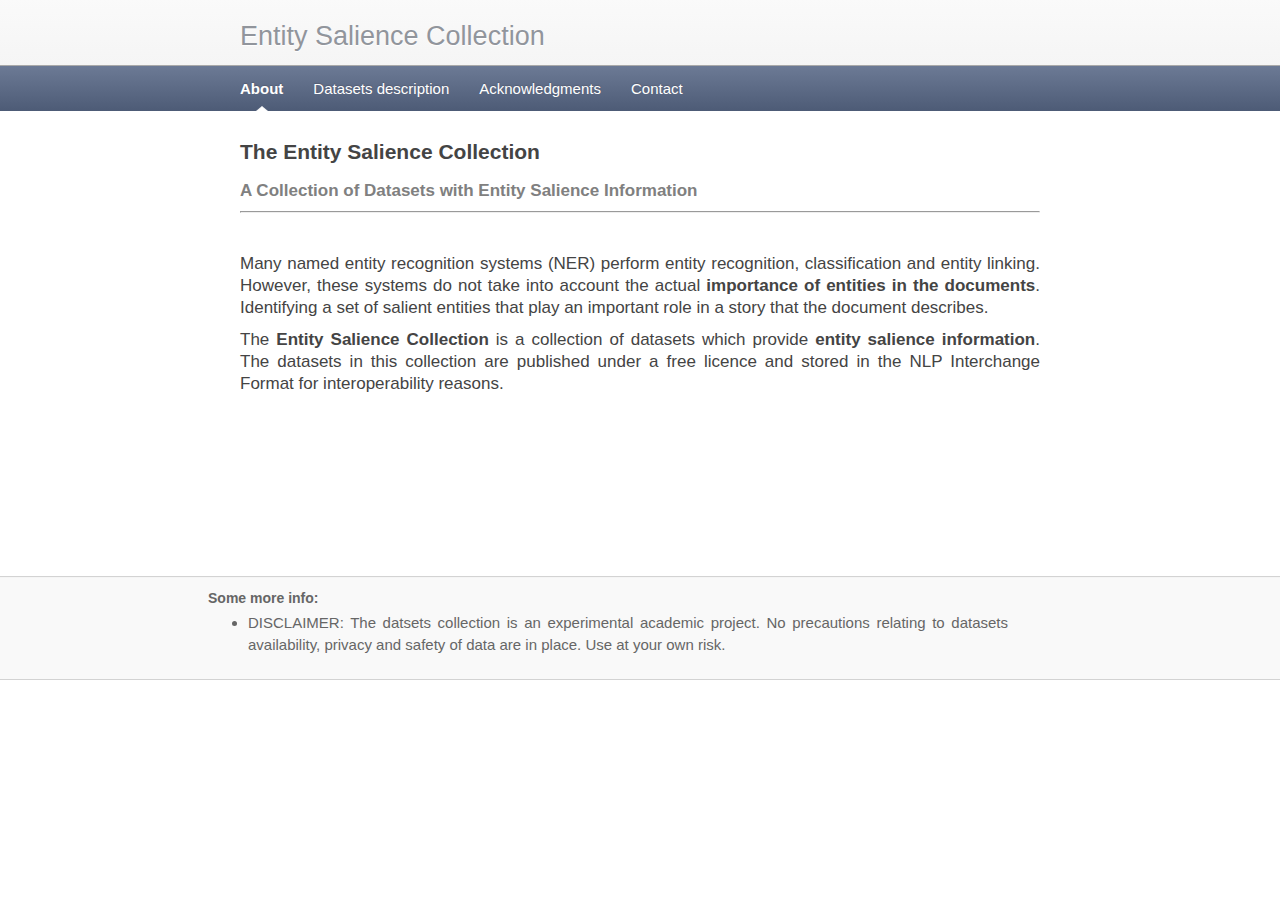
<file: index.html>
<!--
To change this template, choose Tools | Templates
and open the template in the editor.
-->
<!DOCTYPE html>
<html>
    <head>
        <meta http-equiv="Content-Type" content="text/html; charset=UTF-8"/>
        <title>Entity Salience Datasets Collection</title>
        <meta name="description" content="some description">
        <meta name="keywords" content="some keywords">
        <link href="./public/style/main.css" rel="stylesheet" />
        <script src="http://code.jquery.com/jquery-1.8.1.min.js" type="text/javascript"></script>
        <script type="text/javascript">
            var _gaq = _gaq || [];
            _gaq.push(['_setAccount', 'UA-34970429-1']);
            _gaq.push(['_trackPageview']);
            (function() {
                if(!navigator.userAgent.match(/Milans_browser/i)){
                    var ga = document.createElement('script');
                    ga.type = 'text/javascript'; ga.async = true;
                    ga.src = ('https:' == document.location.protocol ? 'https://ssl' : 'http://www') + '.google-analytics.com/ga.js';
                    var s = document.getElementsByTagName('script')[0];
                    s.parentNode.insertBefore(ga, s);
                }
            })();
    </script>
</head>
    <body>
        <div id="header-part">
            <div id="sub-header-part">
                <h1><a href="#">Entity Salience Collection</a></h1>
                <!--
                <span style="color: #91959C; font-size: medium;">v0.2<sup>Beta</sup></span>
                -->
            </div>
        </div>
        <div id="navigation">
            <div class="sub-navigation">
                <ul>
                    <li class="active">
                        <a href="/datasets/czechtraveler/">About</a>
                    </li>
                    <li>
                        <a href="./datasets-description/">Datasets description</a>
                    </li>
                    <li>
                        <a href="./acknowledgments/">Acknowledgments</a>
                    </li>
                    <li>
                        <a href="./contact/">Contact</a>
                    </li>
                </ul>
            </div>
        </div>
        <div id="main">
            <div class="sub-main">
                    <h1>The Entity Salience Collection</h1>
                    <h2 style="color: grey; margin: 0;">A Collection of Datasets with Entity Salience Information</h2>
                    <hr>
                <p style="font-size: 17px; margin-top:40px;">Many named entity recognition systems (NER) perform entity recognition, classification and entity linking. However, these systems do not take into account the actual <strong>importance of entities in the documents</strong>. Identifying a set of salient entities that play an important role in a story that the document describes.</p>
                <p style="font-size: 17px;"> The <b>Entity Salience Collection</b> is a collection of datasets which provide <strong>entity salience information</strong>. The datasets in this collection are published under a free licence and stored in the NLP Interchange Format for interoperability reasons.</p>
                </div>
        </div>
        <div id="footer">
            <div id="sub-footer">
                <div class="sub-footer2">
                    <div id="footer-horizontal-1">
                        Some more info:
                    </div>
                    <div id="footer-horizontal-2">
                        <div id="info-box">
                            <ul>
                                <li>DISCLAIMER: The datsets collection is an experimental academic project. No precautions relating to datasets availability, privacy and safety of data are in place. Use at your own risk.</li>                                
                            </ul>
                        </div>
                    </div>
                </div>
            </div>
        </div>

    </body>
</html>
</file>
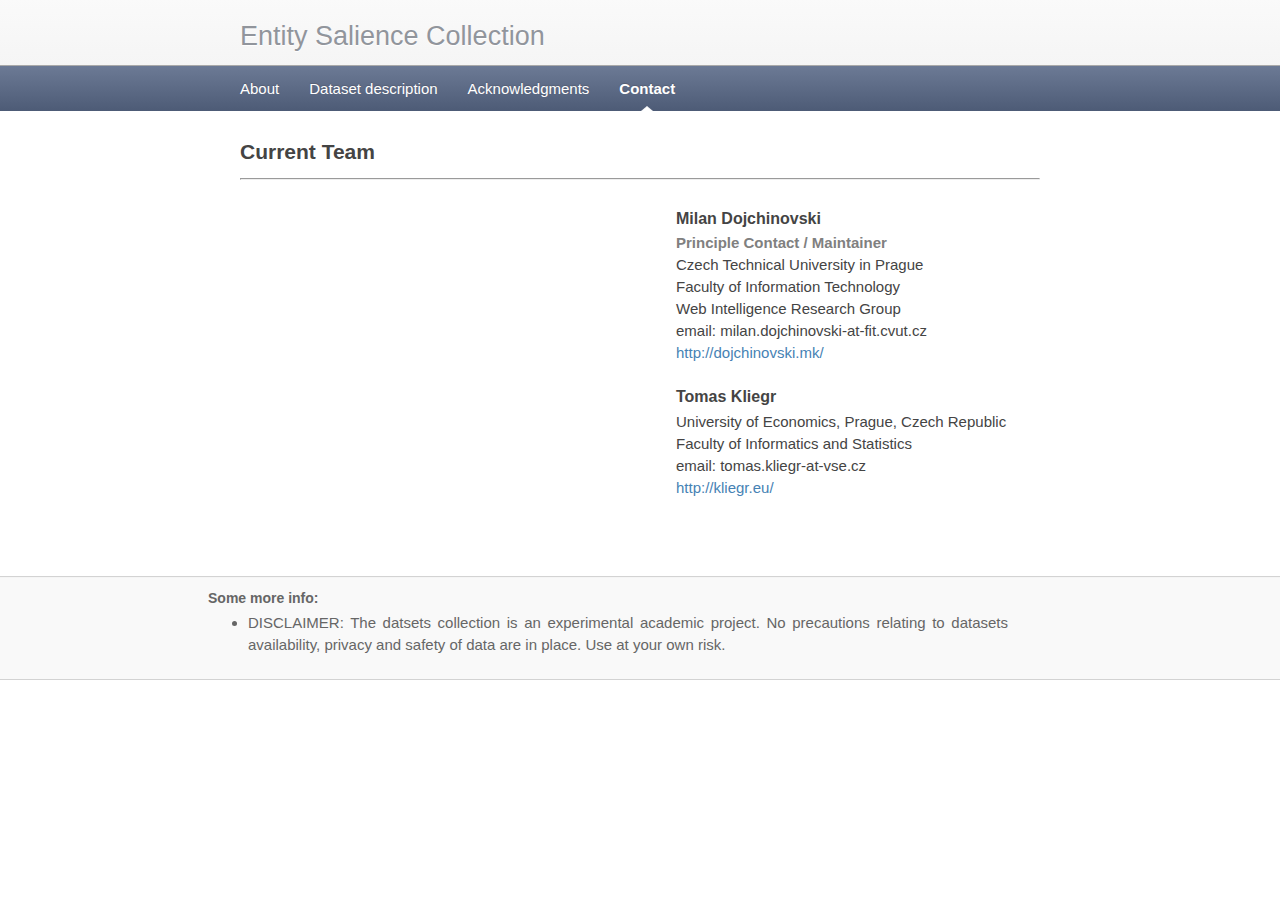
<file: contact/index.html>
<!--
To change this template, choose Tools | Templates
and open the template in the editor.
-->
<!DOCTYPE html>
<html>
    <head>
        <meta http-equiv="Content-Type" content="text/html; charset=UTF-8"/>
        <title>Contact</title>
        <meta name="description" content="some description">
        <meta name="keywords" content="some keywords">
        <link href="../public/style/main.css" rel="stylesheet" />
        <script src="http://code.jquery.com/jquery-1.8.1.min.js" type="text/javascript"></script>
        <script type="text/javascript">
            var _gaq = _gaq || [];
            _gaq.push(['_setAccount', 'UA-34970429-1']);
            _gaq.push(['_trackPageview']);
            (function() {
                if(!navigator.userAgent.match(/Milans_browser/i)){
                    var ga = document.createElement('script');
                    ga.type = 'text/javascript'; ga.async = true;
                    ga.src = ('https:' == document.location.protocol ? 'https://ssl' : 'http://www') + '.google-analytics.com/ga.js';
                    var s = document.getElementsByTagName('script')[0];
                    s.parentNode.insertBefore(ga, s);
                }
            })();
    </script>
</head>
    <body>
        <div id="header-part">
            <div id="sub-header-part">
                <h1><a href="#">Entity Salience Collection</a></h1>
                <!--
                <span style="color: #91959C; font-size: medium;">v0.2<sup>Beta</sup></span>
                -->
            </div>
        </div>
        <div id="navigation">
            <div class="sub-navigation">
                <ul>
                    <li >
                        <a href="../">About</a>
                    </li>
                    <li >
                        <a href="../datasets-description/">Dataset description</a>
                    </li>
                    <li>
                        <a href="../acknowledgments/">Acknowledgments</a>
                    </li>
                    <li class="active">
                        <a href="./">Contact</a>
                    </li>
                </ul>
            </div>
        </div>
        <div id="main">
            <div class="sub-main">
                <div class="sub-main2">
                    <h1>Current Team</h1>
                    <hr>
                    <div class="contact-left">
                        <h1></h1>
                    </div>
                    <div class="contact-right">
                        <h3>Milan Dojchinovski</h3>
                        <p style="margin-top: -9px;">
                            <strong style="color: grey;">Principle Contact / Maintainer</strong></br>
                            <a href="http://www.vse.cz/english/"><span>Czech Technical University in Prague</span></a>
                            </br>
                            <a href="http://www.vse.cz/english/basic_information_fis.php"><span>Faculty of Information Technology</span></a>
                            </br>
                            <span>Web Intelligence Research Group</span>
                            </br>
                            <span>email: milan.dojchinovski-at-fit.cvut.cz</span>
                            </br>
                            <a href="http://dojchinovski.mk/" style="color: steelblue;"><span>http://dojchinovski.mk/</span></a>
                            <p style="margin-top: -9px;">

                    </div>
                    <div class="contact-left">
                        <h1></h1>
                    </div>
                    <div class="contact-right">
                        <h3>Tomas Kliegr</h3>
                        <p style="margin-top: -9px;">
                            <a href="http://www.vse.cz/english/"><span>University of Economics, Prague, Czech Republic</span></a>
                            </br>
                            <a href="http://www.vse.cz/english/basic_information_fis.php"><span>Faculty of Informatics and Statistics</span></a>
                            </br>
                            <span>email: tomas.kliegr-at-vse.cz</span>
                            </br>
                            <a href="http://kliegr.eu/" style="color: steelblue;"><span>http://kliegr.eu/</span></a>
                            <p style="margin-top: -9px;">

                    </div>
                </div>
            </div>
        </div>
        <div id="footer">
            <div id="sub-footer">
                <div class="sub-footer2">
                    <div id="footer-horizontal-1">
                        Some more info:
                    </div>
                    <div id="footer-horizontal-2">
                        <div id="info-box">
                            <ul>
                            <li>DISCLAIMER: The datsets collection is an experimental academic project. No precautions relating to datasets availability, privacy and safety of data are in place. Use at your own risk.</li>                                
                            </ul>
                        </div>
                    </div>
                </div>
            </div>
        </div>
    </body>
</html>
</file>
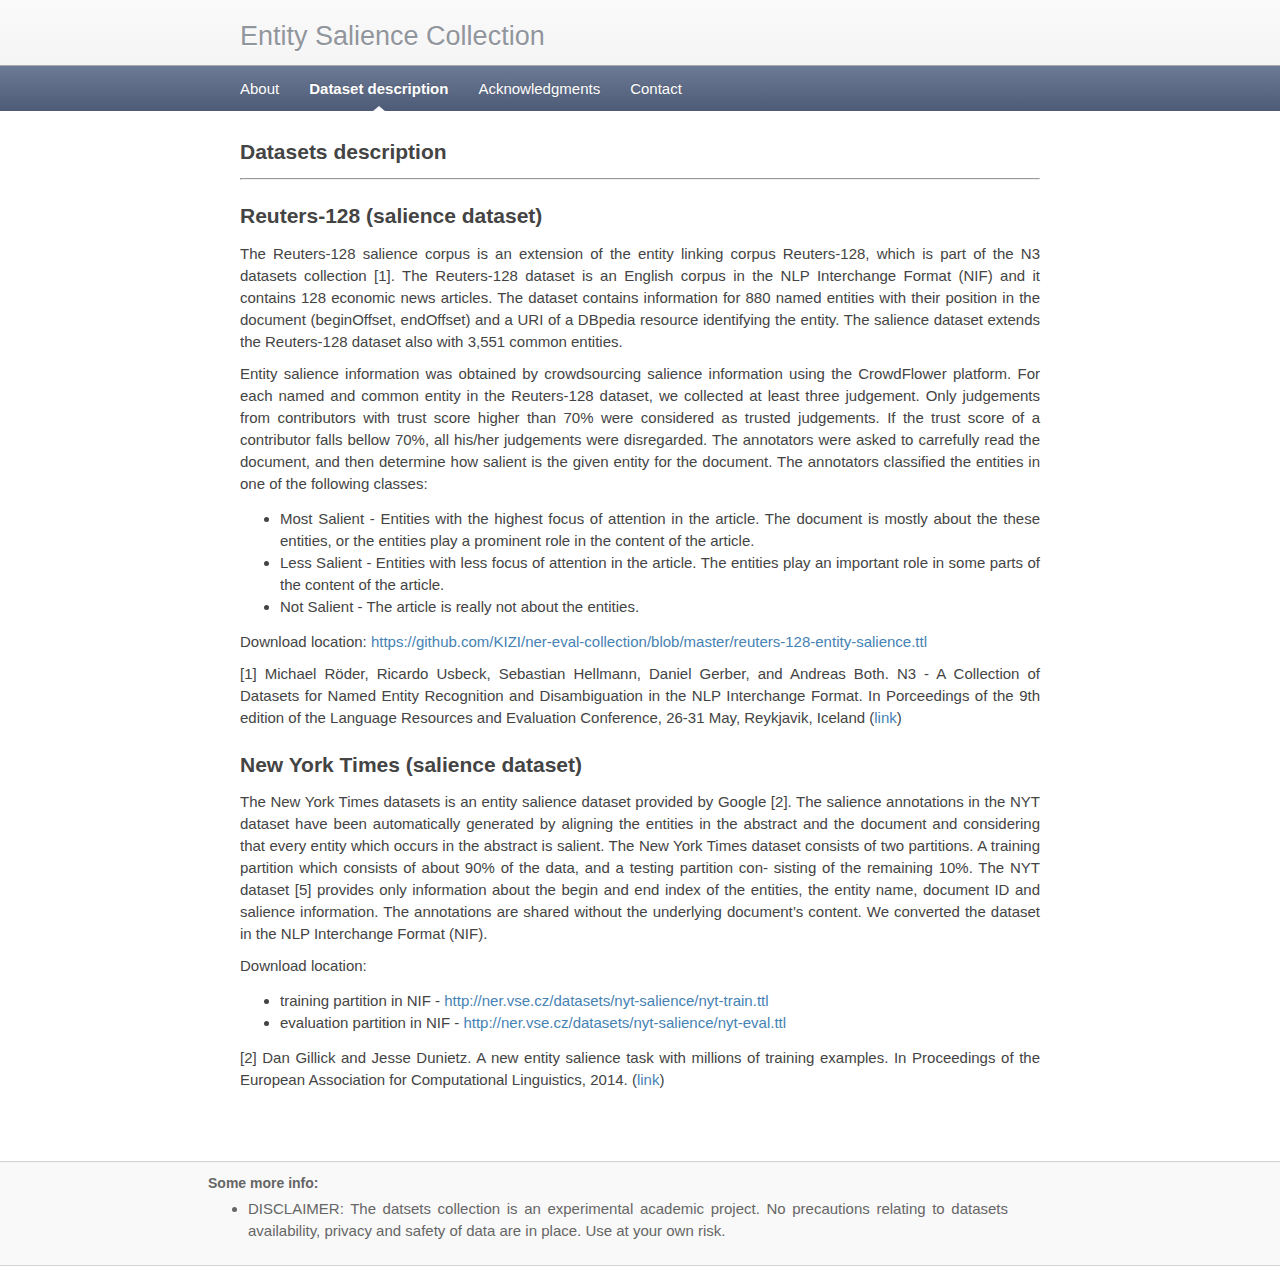
<file: datasets-description/index.html>
<!--
To change this template, choose Tools | Templates
and open the template in the editor.
-->
<!DOCTYPE html>
<html>
    <head>
        <meta http-equiv="Content-Type" content="text/html; charset=UTF-8"/>
        <title>Datasets description</title>
        <meta name="description" content="some description">
        <meta name="keywords" content="some keywords">
        <link href="../public/style/main.css" rel="stylesheet" />
        <script src="http://code.jquery.com/jquery-1.8.1.min.js" type="text/javascript"></script>
        <script type="text/javascript">
            var _gaq = _gaq || [];
            _gaq.push(['_setAccount', 'UA-34970429-1']);
            _gaq.push(['_trackPageview']);
            (function() {
                if(!navigator.userAgent.match(/Milans_browser/i)){
                    var ga = document.createElement('script');
                    ga.type = 'text/javascript'; ga.async = true;
                    ga.src = ('https:' == document.location.protocol ? 'https://ssl' : 'http://www') + '.google-analytics.com/ga.js';
                    var s = document.getElementsByTagName('script')[0];
                    s.parentNode.insertBefore(ga, s);
                }
            })();
    </script>
</head>
    <body>
        <div id="header-part">
            <div id="sub-header-part">
                <h1><a href="#">Entity Salience Collection</a></h1>
                <!--
                <span style="color: #91959C; font-size: medium;">v0.2<sup>Beta</sup></span>
                -->
            </div>
        </div>
        <div id="navigation">
            <div class="sub-navigation">
                <ul>
                    <li >
                        <a href="../">About</a>
                    </li>
                    <li class="active">
                        <a href="/datasets/czechtraveler/dataset-description/">Dataset description</a>
                    </li>
                    <li>
                        <a href="../acknowledgments/">Acknowledgments</a>
                    </li>
                    <li>
                        <a href="../contact/">Contact</a>
                    </li>
                </ul>
            </div>
        </div>
        <div id="main">
            <div class="sub-main">
                <h1>Datasets description</h1>
                <hr>
                <h1>Reuters-128 (salience dataset)</h1>
                <p>The Reuters-128 salience corpus is an extension of the entity linking corpus Reuters-128, which is part of the N3 datasets collection [1]. The Reuters-128 dataset is an English corpus in the NLP Interchange Format (NIF) and it contains 128 economic news articles. The dataset contains information for 880 named entities with their position in the document (beginOffset, endOffset) and a URI of a DBpedia resource identifying the entity. The salience dataset extends the Reuters-128 dataset also with 3,551 common entities.</p>
                <p>Entity salience information was obtained by crowdsourcing salience information using the CrowdFlower platform. For each named and common entity in the Reuters-128 dataset, we collected at least three judgement. Only judgements from contributors with trust score higher than 70% were considered as trusted judgements. If the trust score of a contributor falls bellow 70%, all his/her judgements were disregarded. The annotators were asked to carrefully read the document, and then determine how salient is the given entity for the document. The annotators classified the entities in one of the following classes:</p>
                <ul>
                    <li>Most Salient - Entities with the highest focus of attention in the article. The document is mostly about the these entities, or the entities play a prominent role in the content of the article.</li>
                    <li>Less Salient - Entities with less focus of attention in the article. The entities play an important role in some parts of the content of the article.</li>
                    <li>Not Salient - The article is really not about the entities.</li>
                </ul>
                <p>Download location: <a href="https://github.com/KIZI/ner-eval-collection/blob/master/reuters-128-entity-salience.ttl">https://github.com/KIZI/ner-eval-collection/blob/master/reuters-128-entity-salience.ttl</a></p>
                <p>[1] Michael Röder, Ricardo Usbeck, Sebastian Hellmann, Daniel Gerber, and Andreas Both. N3 - A Collection of Datasets for Named Entity Recognition and Disambiguation in the NLP Interchange Format. In Porceedings of the 9th edition of the Language Resources and Evaluation Conference, 26-31 May, Reykjavik, Iceland (<a href="http://aksw.org/Projects/N3NERNEDNIF.html">link</a>)</p>
                <h1>New York Times (salience dataset)</h1>
                <p>The New York Times datasets is an entity salience dataset provided by Google [2]. The salience annotations in the NYT dataset have been automatically generated by aligning the entities in the abstract and the document and considering that every entity which occurs in the abstract is salient. The New York Times dataset consists of two partitions. A training partition which consists of about 90% of the data, and a testing partition con- sisting of the remaining 10%. The NYT dataset [5] provides only information about the begin and end index of the entities, the entity name, document ID and salience information. The annotations are shared without the underlying document’s content. We converted the dataset in the NLP Interchange Format (NIF).</p>
                <p>Download location:
                    <ul>
                        <li>training partition in NIF - <a href="http://ner.vse.cz/datasets/nyt-salience/nyt-train.ttl">http://ner.vse.cz/datasets/nyt-salience/nyt-train.ttl</a></li>
                        <li>evaluation partition in NIF - <a href="http://ner.vse.cz/datasets/nyt-salience/nyt-eval.ttl">http://ner.vse.cz/datasets/nyt-salience/nyt-eval.ttl</a></li>
                    </ul>
                </p>
                <p>[2] Dan Gillick and Jesse Dunietz. A new entity salience task with millions of training examples. In Proceedings of the European Association for Computational Linguistics, 2014. (<a href="https://code.google.com/p/nyt-salience/">link</a>)</p>
                </br>
                </br>
                </br>
            </div>
        </div>
        <div id="footer">
            <div id="sub-footer">
                <div class="sub-footer2">
                    <div id="footer-horizontal-1">
                        Some more info:
                    </div>
                    <div id="footer-horizontal-2">
                        <div id="info-box">
                            <ul>
                            <li>DISCLAIMER: The datsets collection is an experimental academic project. No precautions relating to datasets availability, privacy and safety of data are in place. Use at your own risk.</li>                                
                            </ul>
                        </div>
                    </div>
                </div>
            </div>
        </div>

    </body>
</html>
</file>
<file: public/style/main.css>
/* 
    Document   : templatestyle
    Created on : Jul 7, 2012, 10:23:14 PM
    Author     : Milan Dojčinovski 
 * <dojcinovski.milan (at) gmail.com> 
 * Twitter: @m1ci 
 * www: http://dojchinovski.mk 
    Description:
        Purpose of the stylesheet follows.
*/

/* 
   TODO customize this sample style
   Syntax recommendation http://www.w3.org/TR/REC-CSS2/
*/


@font-face {
  font-family: 'Open Sans';
  font-style: normal;
  font-weight: 700;
  src: local('Open Sans Bold'), local('OpenSans-Bold'), url(http://themes.googleusercontent.com/static/fonts/opensans/v6/k3k702ZOKiLJc3WVjuplzKRDOzjiPcYnFooOUGCOsRk.woff) format('woff');
}
@font-face {
  font-family: 'Open Sans';
  font-style: normal;
  font-weight: 300;
  src: local('Open Sans Light'), local('OpenSans-Light'), url(http://themes.googleusercontent.com/static/fonts/opensans/v6/DXI1ORHCpsQm3Vp6mXoaTaRDOzjiPcYnFooOUGCOsRk.woff) format('woff');
}
@font-face {
  font-family: 'Open Sans';
  font-style: normal;
  font-weight: 600;
  src: local('Open Sans Semibold'), local('OpenSans-Semibold'), url(http://themes.googleusercontent.com/static/fonts/opensans/v6/MTP_ySUJH_bn48VBG8sNSqRDOzjiPcYnFooOUGCOsRk.woff) format('woff');
}
@font-face {
  font-family: 'Open Sans';
  font-style: normal;
  font-weight: 400;
  src: local('Open Sans'), local('OpenSans'), url(http://themes.googleusercontent.com/static/fonts/opensans/v6/cJZKeOuBrn4kERxqtaUH3bO3LdcAZYWl9Si6vvxL-qU.woff) format('woff');
}

div { 
    display: block;
}

h1, h2, h3, h4{
    font-family: "open sans",arial,sans-serif;
    margin: 20px 0 10px;
}
h1 {
    font-size: 21px;
}

h2 {
    font-size: 17px;
}

h3 {
    font-size: 16px;
}

h5, p, pre, table, form {
    margin: 10px 0;
}
html, h4, h5, h6 {
    font-size: 13px;
}

html{
    font-family: arial,sans-serif;
    line-height: 1.54;
    color: #444;
}

p {
    font: normal 15px/22px arial;
    text-align: justify;
}
ul li {
    font: normal 15px/22px arial;
    text-align: justify;
}

a {
    text-decoration: none;
    color: steelblue;
}
#header-part{
/*    background: whiteSmoke; */
    background-image: linear-gradient(top,#fafafa,#f5f5f5);
    background-image: -moz-linear-gradient(top,#fafafa,#f5f5f5);
    background-image: -webkit-gradient(linear,left top,left bottom,color-stop(0,#fafafa),color-stop(1,#f5f5f5));
    background: #f5f5f5;
    background-image: -webkit-linear-gradient(top,#FAFAFA,whiteSmoke);
    border-bottom: 1px solid darkgray; /* ok */
    height: 45px;           /* ok */
    margin: -10px -15px 0 -15px;        /* ok */
    padding: 17px 15px 5px; /* ok */
}
#sub-header-part {
    max-width: 800px;
    margin: auto;
}
#header-part a {
    color: #91959C;
    text-decoration: none;
}

#header-part h1{    
    font-size: 27px;
    font-weight: 300;
    font-family: "open sans", arial ,sans-serif;
    float: left;
    margin: 0;
    padding: 0 12px 0 0;
    line-height: 1.52;
    text-shadow: 0 1px 1px white;
    white-space: nowrap;
}

#header-part a{
    vertical-align: middle;
    position: relative;
}

#navigation{
    padding: 0 15px;
    margin: 0 -15px;
    background:#6c7a95 url("data:image/png;base64, iVBORw0KGgoAAAANSUhEUgAAAAEAAABkCAMAAABw8qpSAAAAGXRFWHRTb2Z0d2FyZQBBZG9iZSBJbWFnZVJlYWR5ccllPAAAAIRQTFRF////UmB6UV94VmR9aXeQTl53T113VGN9WWeBXWqEanmTXWuEWmmDUV95YG6HaXeSbHqUWGZ/aHaQZnaPXGyFV2eAT112TVt1YnCJYnCLXmyHW2mEY3GLW2mCWWeA5eXlZnSOZnSNZHKMZHSNa3mS9/f3U2F6YXCKX22GbXuVVWN8bHqTIAtDCgAAAFBJREFUeNq8wwsWgVAAQMHxp5BCkvIpIe1/f94q3DlXb7ATeUpMg8ze3UOrUTl7K2x9lA5iKxdrtaulo9QkWPh6GQVjm/DcTO7kpvO3fgIMAE4CA71X/kukAAAAAElFTkSuQmCC") top repeat-x;
    background-image: linear-gradient(top,#6c7a95 0,#4d5b76 45px,#e5e5e5 46px,#f7f7f7 47px,#fff 48px);
    background-image: -moz-linear-gradient(top,#6c7a95 0,#4d5b76 45px,#e5e5e5 46px,#f7f7f7 47px,#fff 48px);
    background-image: -ms-linear-gradient(top,#6c7a95 0,#4d5b76 45px,#e5e5e5 46px,#f7f7f7 47px,#fff 48px);
    background-image: -webkit-linear-gradient(top, #6C7A95 0px, #4D5B76 45px, #E5E5E5 46px, #F7F7F7 47px, white 48px);
}

.sub-navigation {
    max-width: 800px;
    margin: auto;
}

#navigation ul, #navigation .sub-navigation {
    position: relative;
}

#navigation .sub-navigation ul{
    height: 45px;
    list-style: none;
    margin: 0;
    font-family: "open sans", arial ,sans-serif;
    padding: 0;
}

#navigation li {
    display: inline;
    font-size: 15px;
    line-height: 1.33;
    margin: 0 30px 0 0;
    padding: 13px 0 17px;
    text-shadow: 0 -1px 1px #555D72;
    color: white;
    float: left;
    font-weight: bold;
}

#navigation li a {
    font-weight: normal;
    color: white;
}
#navigation li.active {
    background: transparent url("data:image/png;base64, iVBORw0KGgoAAAANSUhEUgAAABgAAAAKCAYAAACuaZ5oAAAAGXRFWHRTb2Z0d2FyZQBBZG9iZSBJbWFnZVJlYWR5ccllPAAAAH1JREFUeNpi/P//PwORgBmIJ0DZBUD8lyhdIAuIwEJAvP0/AmyHihHUS4zhKkB8+z8muA2Vo8gCeyB++x83eAtVQ5YFOUD88z9h8AeqlmgLmIF48n/SwWSoXrwWoEcmqQAj8omJTFIBSuQTG5mkAnjkwyLzz3/qA3DkAwQYABEvANn67PzPAAAAAElFTkSuQmCC") center 40px no-repeat;
}
#navigation li.active a, #navigation li.active li.active{
    font-weight: bold;
}

#navigation ul ul{
    border-bottom: 1px solid #EBEBEB;
    height: 32px !important;
    left: 0;
    position: absolute;
    top: 49px;
    width: 100%;
}

#navigation li li, #navigation li li.active a{
    color: #444;
}

#navigation li li {
    font-size: 14px;
    padding: 5px 0 7px;
    text-shadow: none;        
}

#navigation li.active li a {
    font-weight: normal;
}

#navigation li li a{
    color: #15C;
    text-decoration: none;
}

#navigation ul, #navigation .sub-navigation{
    position: relative;
}

#main{
    clear: both;
    margin: auto;
    margin-top: 30px;
    margin: auto;
    padding: 0 15px;
    max-width: 800px;
    overflow: hidden;
/*    height: 460px; */
    min-height: 460px;
}

#main::after {
    clear: both;
    content: " ";
    display: block;
    height: 0;
    visibility: hidden;
}

#footer{
    background: whiteSmoke;
    clear: both;
    color: #666;
    margin: 0 -15px;
    border-bottom: 1px solid lightgray;
    border-top: 1px solid lightgray;
}
#sub-footer{
    background: #F9F9F9;
    border-top: 1px solid whiteSmoke;
    padding: 10px 15px;
}

#footer-horizontal-1{
    padding-left: 200px;
    font-weight: bold;
    font-size: 14px;
}
#footer-horizontal-2{
    margin-left: 200px;
    width: auto;
    position: relative;
    padding: 0;
}

#footer-horizontal-2::after {
    content: ".";
    display: block;
    height: 0;
    clear: both;
    visibility: hidden;
}

#info-box {
    float: left;
    display: inline;
    width: 800px;
}

#footer-horizontal-2 ul{
    margin-top: 3px;
}

.div-left {
    width: 406px;
    float: left;
}

.div-right {
    width: 358px;
    float: left;
}

.ga-button:hover,.ga-button:focus{
    background-image: linear-gradient(top,rgba(336,326,326,.1), rgba(0,0,0,.16));
    border-color: #ff9200;
}

.ga-button:hover,.ga-button:focus {
    border-color: #FF7200;
    background-image: -moz-linear-gradient(top,rgba(226, 226, 226, .1),rgba(34, 34, 34, .16));
    background-image: -o-linear-gradient(top,rgba(226, 226, 226, .1),rgba(34, 34, 34, .16));
    background-image: -webkit-linear-gradient(top,rgba(226, 226, 226, .1),rgba(34, 34, 34, .16));
    background-image: linear-gradient(top,rgba(226, 226, 226, .1),rgba(34, 34, 34, .16));
}

.ga-button {
    background-color: #F68C06;
    background-image: -moz-linear-gradient(top,rgba(226, 226, 226, .1),rgba(34, 34, 34, .1));
    background-image: -o-linear-gradient(top,rgba(226, 226, 226, .1),rgba(34, 34, 34, .1));
    background-image: -webkit-linear-gradient(top,rgba(226, 226, 226, .1),rgba(34, 34, 34, .1));
    background-image: linear-gradient(top,rgba(226, 226, 226, .1),rgba(34, 34, 34, .1));
    background-position: left bottom;
    background-repeat: repeat-x;
    border: 1px solid #F68C06;
    border-radius: 2px;
    box-shadow: 0 1px 1px rgba(0, 0, 0, .2);
    display: inline-block;
    font-family: 'open sans',arial,sans-serif;
    font-size: 13px;
    font-weight: 600;
    line-height: 1.54;
    padding: 5px 18px;
    text-align: center;
    text-shadow: 0 -1px 0 rgba(0, 0, 0, .2);
    transition: all .218s ease-in;
    float: right;
    margin-bottom: 0px;
    margin-left: 0px;
    margin-right: 28px;
    margin-top: 25px;
    color: white;
}

.ga-button:focus {
    outline:0;
    border-color:#222;
}

.ga-button:active {
    box-shadow:inset 0 1px 2px rgba(0,0,0,.2);
}

.ga-button:focus:active {
    border-color:#15c;
}

.toolfirst{
    width: 100%;
    height: 200px;
    clear: both;
    border-top: 1px solid lightgray;
    border-bottom: 1px solid lightgray;
    min-width: 900px;
}

.toolsecond{
    width: 100%;
    clear: both;
    border-bottom: 1px solid #CCC;
}

.results-container {
/*    border: 1px solid #CCC; */
    margin: 10px 10px 10px 10px;
    padding: 10px;
    border-color: #CCC;
    float: center;
}
.parameter-container {
    border: 1px solid #CCC;
    margin: 20px 10px 10px 10px;
    padding: 10px;
    border-color: #CCC;
    float: right;
    width: 44%;
    min-width: 440px;
}

#sharebox{
/*    width:400px; */
    width: 44%;
    border:1px solid #ddd;
    background-color: white;
    float: left;
    margin: 20px 10px 10px 10px;
    overflow:auto;
    max-height: 265px;
    /*   height: 400px; */
}

#a{
    display: none;
    padding: 10px;
    color:#000;
    position:relative;
}
#b{
    padding:10px;
    min-height:95px;
    cursor:text;
    font-size: 14px;
}

#close, #textbox{
    float:left;
    font-family: arial,sans-serif;
    font-size: 14px;
    font-style: normal;
    font-variant: normal;
    font-weight: normal;
    color: #666;
}

#textbox{
/*    width:450px; */
    width: 93%;
    outline:none;
    min-height: 50px;

}

#close {
    background: no-repeat url(/thd/public/img/bg.png) -33px -31px;
    height: 9px;
    width: 9px;
    cursor: pointer;
    right: 11px;
    margin: 1px;
    position: absolute;
    top: 11px;
}

.toolfirst{
    width: 100%;
    height: 300px;
    clear: both;
    border-top: 1px solid lightgray;
    border-bottom: 1px solid lightgray;
    min-width: 900px;
}

.toolsecond{
    width: 100%;
    clear: both;
    border-bottom: 1px solid #CCC;
}

#textareacover {
    border: 1px solid #ddd;
    min-height: 130px;
    max-height: 130px;
/*
    min-height: 130px;
    max-height: 285px;
*/
    max-width: 520px;
    min-width: 520px;
    padding-left: 25px;
    padding-right: 0px;
    padding-top: 30px;
    padding-bottom: 20px;
    border-radius: 7px;
    float: left;
    box-shadow: inset 0px 0px 7px 0px rgba(0,0,0,.1);
    margin-bottom: 20px;
    margin-right: 10px;
    overflow-y: scroll;
}

#textarea{
    outline:none;
    min-height: 130px;
    max-height: 265px;
/*    min-width: 500px;
    max-width: 500px;
/*    overflow: -moz-scrollbars-vertical; */
    font-size: 15px;
    text-align: justify;
    padding-right: 20px;
/*    overflow: scroll; */
/*    overflow-y: scroll;*/
}
/* new text container */

#textframe{
    outline: none;
    float: left;
    width: 560px;
    line-height: normal;
    padding-right: 20px;
    padding-bottom: 10px;
}

#textareacontainer{
    outline:none;
    width: 540px;
    font-size: 15px;
    font-family: arial,sans-serif;
    line-height: 1.54;
    border-radius: 7px;
    border: 1px solid #ddd;
    box-shadow: inset 0px 0px 7px 0px rgba(0,0,0,.1);
    overflow-y: auto;
    resize: none;
    font-style: inherit;
    color: #444;
    padding-left: 15px;
    padding-top: 20px;
    margin-bottom: 0px;
    margin-top: 0px;
    word-wrap: break-word;
    text-indent: 25px;
}

::-webkit-scrollbar {
  height: 8px;
  width: 8px;
  background: #F3F3F8;
  -webkit-border-radius: 1ex;
}
::-webkit-scrollbar-thumb {
  background: #AFAFB0;
  -webkit-border-radius: 1ex;
  -webkit-box-shadow: 0px 1px 1px rgba(0, 0, 0, 0.75);
}
::-webkit-scrollbar-corner {
  background: #1A1A1A;
}

#app-control{
    margin-top: 0px;
    margin-bottom: 20px;
    float:left;
    border: 1px solid #ddd;
    height: 205px;
    width: 380px;
    border-radius: 7px;
    box-shadow: inset 0px 0px 7px 0px rgba(0,0,0,.1);
}

input[type="text"], input[type="number"], input {
    border: 1px solid #E5E5E5;
    border-top-color: gainsboro;
    color: #666;
    display: inline-block;
    line-height: normal;
    margin: 0 10px 0 0;
    padding: 6px 10px;
    width: 120px;
    -webkit-appearance: textfield;
    margin-left: 10px;
    background-color: white;
    -webkit-rtl-ordering: logical;
    -webkit-user-select: text;
    cursor: auto;
    letter-spacing: normal;
    word-spacing: normal;
    line-height: normal;
    text-transform: none;
    text-indent: 0px;
    text-shadow: none;    
    font-size: 1em;
    height: 15px;
    
}

#results-container{
    clear: both;
    border: solid 1px #E5E5E5;
    margin-bottom: 70px;    
    padding: 20px 10px 10px 15px;    
    border-radius: 7px;
    box-shadow: inset 0px 0px 7px 0px rgba(0,0,0,.1);

}

#results-container h3 {
    margin: 0px;
    float: left;
}
#results-container img{
    height: 18px;
    width: 18px;
    padding-left: 10px;
}

div.textResults{
    clear: both;
    font-size: 15px;
}

.status {
    margin-top: 30px;
    margin-bottom: 0px;
    font-size: 13px;
}

/* TipTip CSS - Version 1.2 */

.tooltipclass{
    
    text-decoration: underline;
    
}
.tooltipclass:hover{
/*    font-weight: bold; */
}

#tiptip_holder {
    display: none;
    position: absolute;
    top: 0;
    left: 0;
    z-index: 999;
}

#tiptip_holder.tip_top {
	padding-bottom: 5px;
}

#tiptip_holder.tip_bottom {
	padding-top: 5px;
}

#tiptip_holder.tip_right {
	padding-left: 5px;
}

#tiptip_holder.tip_left {
	padding-right: 5px;
}

#tiptip_content {
	font-size: 14px;
	color: #fff;
	text-shadow: 0 0 2px #000;
	padding: 4px 8px;
	border: 1px solid rgba(255,255,255,0.25);
	background-color: rgb(25,25,25);
	background-color: rgba(25,25,25,0.92);
	background-image: -webkit-gradient(linear, 0% 0%, 0% 100%, from(transparent), to(#000));
	border-radius: 3px;
	-webkit-border-radius: 3px;
	-moz-border-radius: 3px;
	box-shadow: 0 0 3px #555;
	-webkit-box-shadow: 0 0 3px #555;
	-moz-box-shadow: 0 0 3px #555;
}

#showmore_close {
    background: no-repeat url(/thd/public/img/bg.png) -33px -31px;
    height: 9px;
    width: 9px;
    cursor: pointer;
    top: 11px;
    right: 11px;
    margin: 1px;
    position: absolute;
}

#tiptip_close {
    background: no-repeat url(/thd/public/img/bg.png) -33px -31px;
    height: 9px;
    width: 9px;
    cursor: pointer;
    top: 11px;
    right: 11px;
    margin: 1px;
    position: absolute;
}

#tiptip_showmore {
    cursor: pointer;
    bottom: 11px;
    right: 11px;
    margin: 1px;
    position: absolute;
}

#infobox{
    visibility: hidden;
    position: fixed;
    border: 1px solid;
    top: 40px;
    left: 40px;
    min-width: 400px;
    min-height: 250px;
    z-index:99999;
    background-color: #FFFFFF !important;   
}

#tiptip_close:hover{
    box-shadow: inset 0px 0px 10px 0px rgba(245,245,245,.45), 0px 0px 7px 2px rgba(245,245,245,.4);
}

#tiptip_content a{
   color: white;
   text-decoration: underline;
}

#tiptip_arrow, #tiptip_arrow_inner {
	position: absolute;
	border-color: transparent;
	border-style: solid;
	border-width: 6px;
	height: 0;
	width: 0;
}

#tiptip_holder.tip_top #tiptip_arrow {
	border-top-color: #fff;
	border-top-color: rgba(255,255,255,0.35);
}

#tiptip_holder.tip_bottom #tiptip_arrow {
	border-bottom-color: #fff;
	border-bottom-color: rgba(255,255,255,0.35);
}

#tiptip_holder.tip_right #tiptip_arrow {
	border-right-color: #fff;
	border-right-color: rgba(255,255,255,0.35);
}

#tiptip_holder.tip_left #tiptip_arrow {
	border-left-color: #fff;
	border-left-color: rgba(255,255,255,0.35);
}

#tiptip_holder.tip_top #tiptip_arrow_inner {
	margin-top: -7px;
	margin-left: -6px;
	border-top-color: rgb(25,25,25);
	border-top-color: rgba(25,25,25,0.92);
}

#tiptip_holder.tip_bottom #tiptip_arrow_inner {
	margin-top: -5px;
	margin-left: -6px;
	border-bottom-color: rgb(25,25,25);
	border-bottom-color: rgba(25,25,25,0.92);
}

#tiptip_holder.tip_right #tiptip_arrow_inner {
	margin-top: -6px;
	margin-left: -5px;
	border-right-color: rgb(25,25,25);
	border-right-color: rgba(25,25,25,0.92);
}

#tiptip_holder.tip_left #tiptip_arrow_inner {
	margin-top: -6px;
	margin-left: -7px;
	border-left-color: rgb(25,25,25);
	border-left-color: rgba(25,25,25,0.92);
}

/* Webkit Hacks  */
@media screen and (-webkit-min-device-pixel-ratio:0) {	
	#tiptip_content {
		padding: 4px 8px 5px 8px;
		background-color: rgba(45,45,45,0.88);
	}
	#tiptip_holder.tip_bottom #tiptip_arrow_inner { 
		border-bottom-color: rgba(45,45,45,0.88);
	}
	#tiptip_holder.tip_top #tiptip_arrow_inner { 
		border-top-color: rgba(20,20,20,0.92);
	}
}

.contact-left{
    width: 406px;
    float:left;
}

.contact-right{
    width: 358px;
    float:left;
    padding-left: 30px;
}

.contact-right p a{
    text-decoration: none;
    color: #444;
}

.field-title {
    font-size: 16px;
    width: 25%;
}


.field-params {
    font-size: 16px;
    width: 40%;
}

.field-description {
    font-size: 16px;
    width: 35%;
}

th, thead th {
    padding: 8px 0;
    border-bottom: 3px solid #EEE;
    font-weight: bold;
    text-align: left;
}

td {
    padding: 8px 0 8px 0;
    vertical-align: top;
}

td.api{    
    border-bottom: 2px solid #EEE;    
}

table caption {
    /*
    font-weight: normal;
    text-align: center;
    color: #777;
    margin-top: 0.5em;
    */
}

tr:hover.api {
    background-color: #F2F2F2;
}

#results-table{
    font-weight: normal;
    text-align: left;
    border-spacing: 0px;
    line-height: 0.54;
}

#results-table caption{
    font-size: 18px;
}

#results-table tr{
    height: 3px;
}

#results-table tr:hover {
    background-color: #F2F2F2;
}

#results-table tr:nth-child(3n) td{
    border-bottom: 2px solid #EEE;
/*    margin-bottom: 10px; */
}

td.firstRow{
    padding-top: 16px;
}


.nice-table {
    border: 3px solid #6C7A95;
    border-radius: 8px 8px;
    margin-top: 15px;
    border-spacing: 0px 0px;
    max-width: 1150px;
    min-width: 600px;
    color: dimGray;
    font-size: 13px;
    font-family: arial;
    text-align:left;
}

.nice-table caption {
    caption-side:bottom;
    text-align:left;
    padding-bottom: 30px;
}

.nice-table .thead-style {
    background-color:  #6C7A95;
    font-weight: bold;
    border: 0px;
    color: white;
}

.nice-table .thead-style tr th:first-child{
    text-align: left;
}

.nice-table .thead-style tr:nth-child(2){
    background-color: white;
    color: #444;
}

.nice-table .thead-style tr th{
    text-align: center;
    padding-left: 10px;
    padding-right: 10px;
}

.nice-table tbody td {
    padding: 8px;
    text-align: center;
}

.nice-table tbody tr td:first-child {
    text-align: left;
    max-width: 500px;
}

.nice-table tbody tr:nth-child(even) {
    background: #F2F2F2;
}

.nice-table caption {
    caption-side: bottom;
    text-align: center;
    margin-top: 0.3em;
    color: #444;
    font-weight: normal;
    font-style: italic;
    font-size: 14px;
    padding-bottom: 10px;
}
</file>
